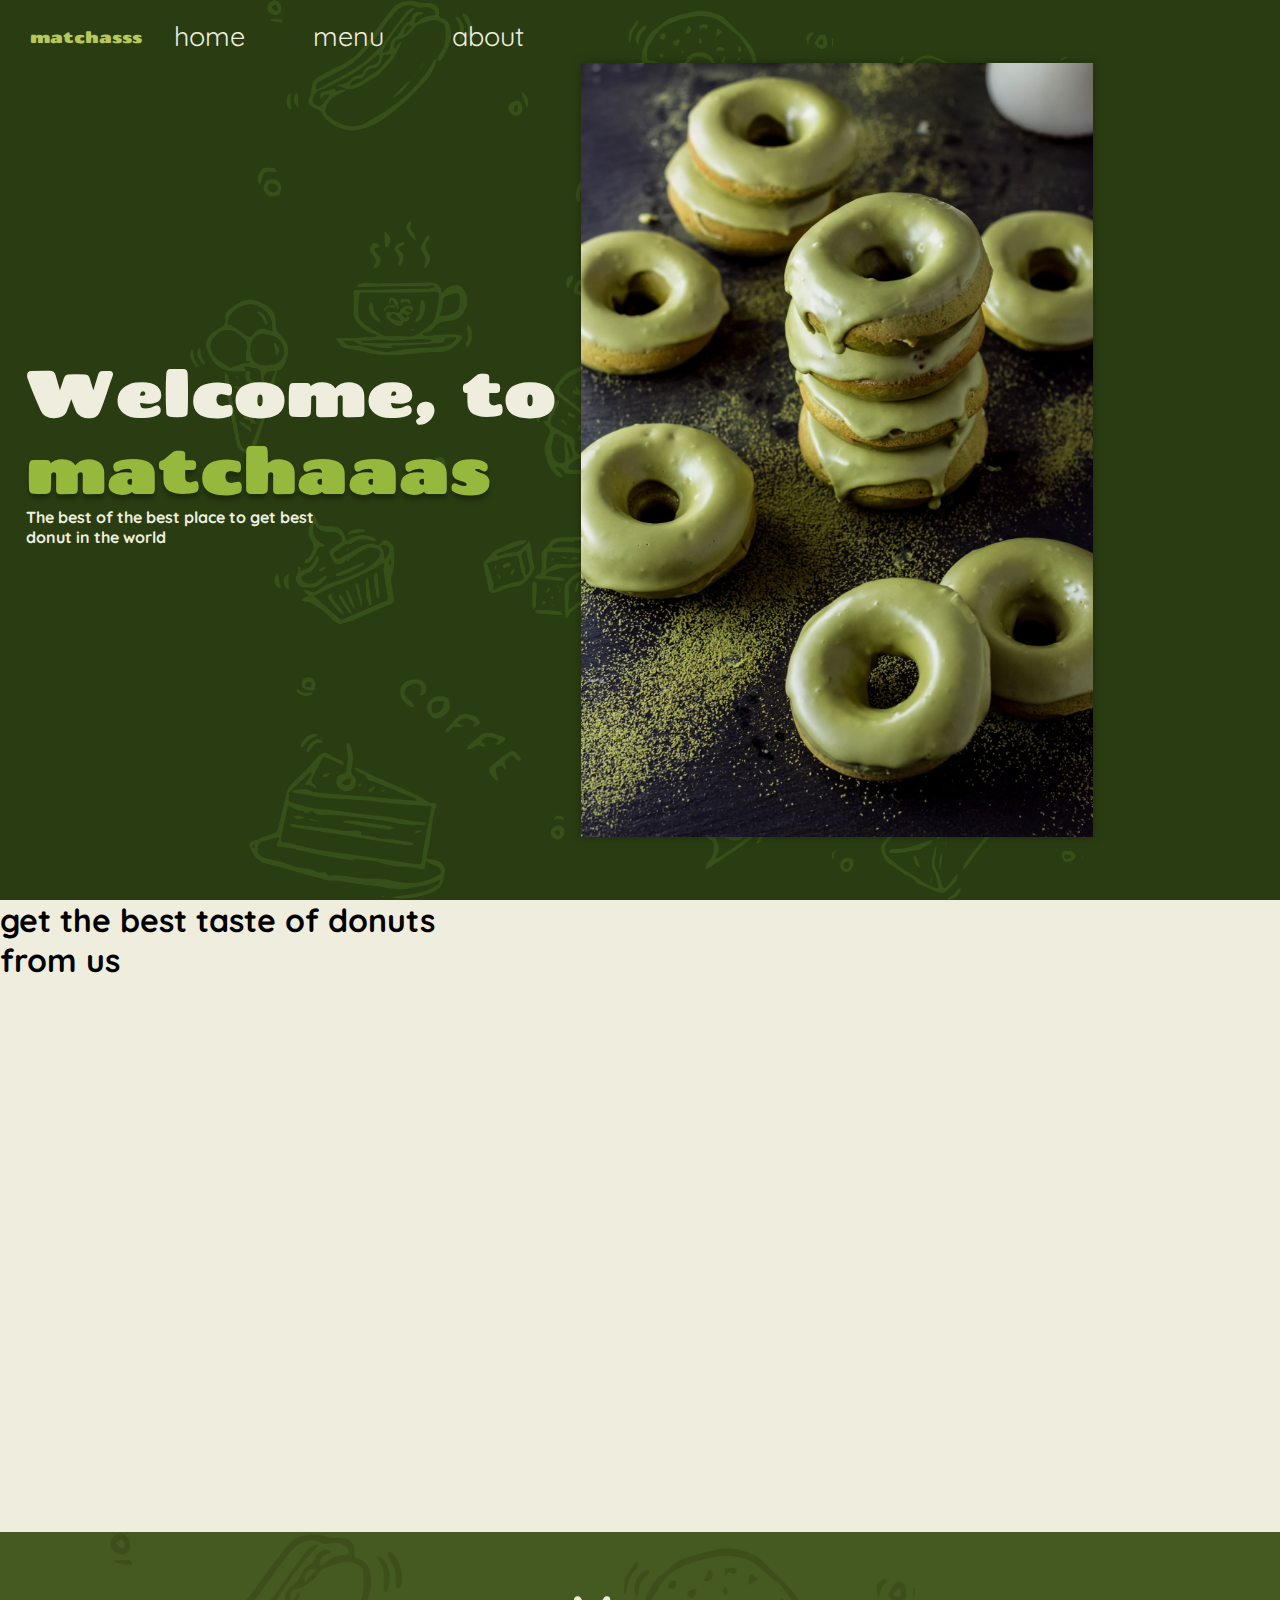
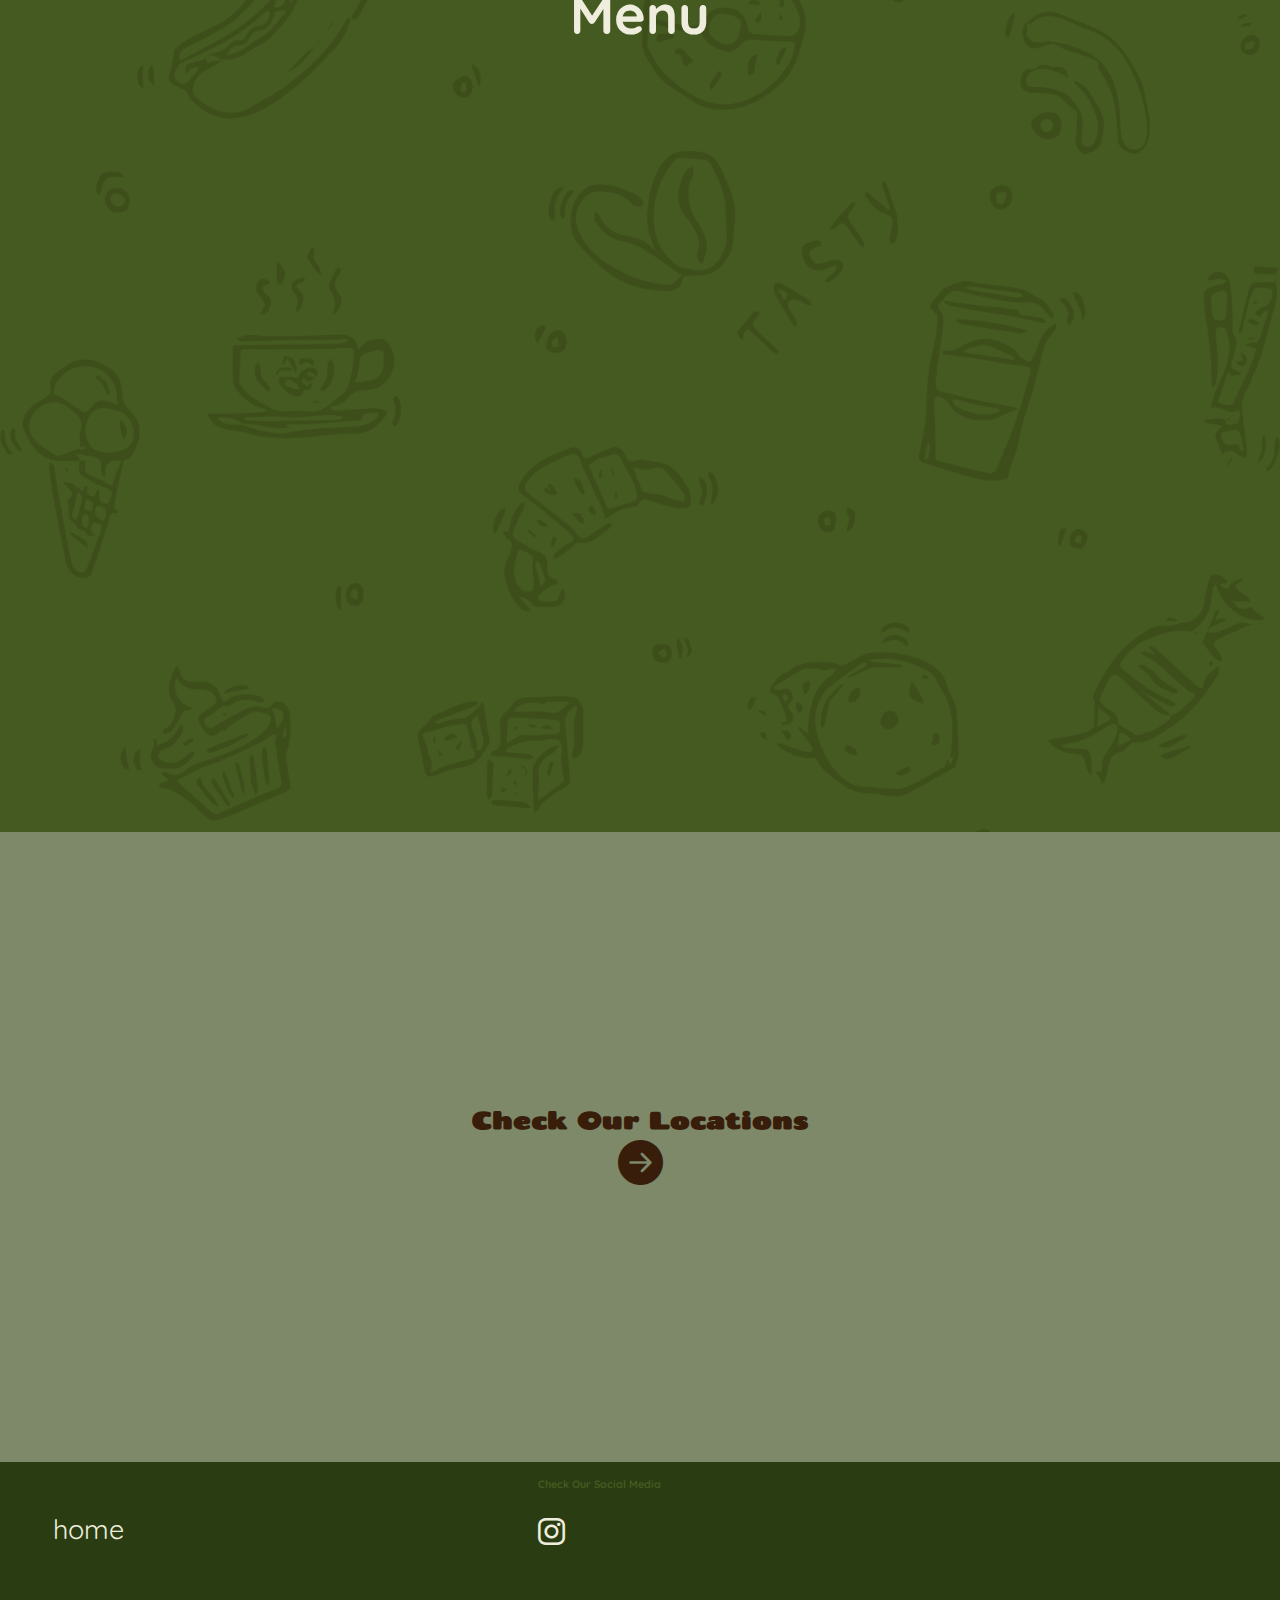
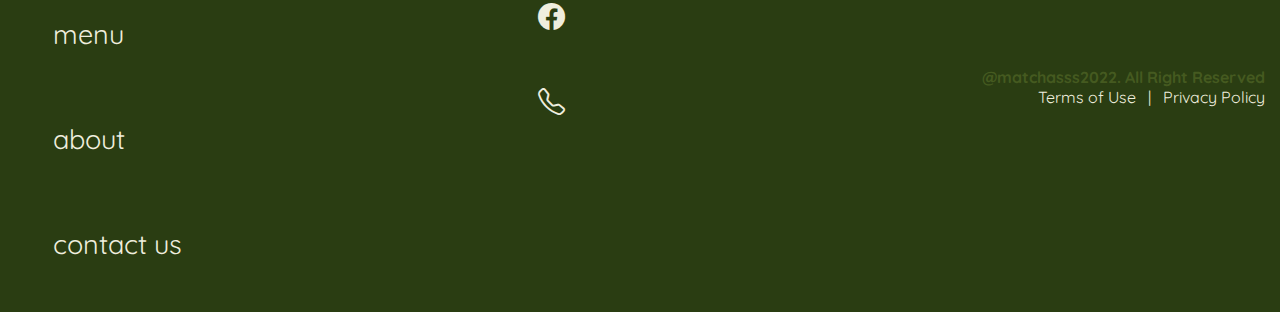
<file: index.html>
<!DOCTYPE html>
<html lang="en">
<head>
    <meta charset="UTF-8">
    <meta http-equiv="X-UA-Compatible" content="IE=edge">
    <meta name="viewport" content="width=device-width, initial-scale=1.0">
    <title>matchaaas | home</title>
    
    <!-- BOOTSTRAP CSS -->
    <link href="https://cdn.jsdelivr.net/npm/bootstrap@5.1.3/dist/css/bootstrap.min.css" rel="stylesheet"
        integrity="sha384-1BmE4kWBq78iYhFldvKuhfTAU6auU8tT94WrHftjDbrCEXSU1oBoqyl2QvZ6jIW3" crossorigin="anonymous">
    <link rel="stylesheet" href="https://cdn.jsdelivr.net/npm/bootstrap-icons@1.8.1/font/bootstrap-icons.css">

    <!-- AOS -->
    <link href="https://unpkg.com/aos@2.3.1/dist/aos.css" rel="stylesheet">

    <!-- CSS -->
    <link rel="stylesheet" href="assets/css/index.css">

</head>
<body>

    <div id="header"></div>

    <main>
        <div id="home" class="container-fluid">
            <div class="greeting">
                <h1>Welcome, to <br><span class="matchasss"> matchaaas</span></h1>
                <h4>The best of the best place to get best donut in the world</h3>
            </div>
            <div class="image-greeting"></div>
        </div>
        <div id="home-details" class="container-fluid">
            <h1> get the best taste of donuts from us</h1>
            <div id="home-details-contents" class="container">
                <div class="content" data-aos="fade-up">
                    <img src="menu/donut6.png" alt="" class="img-fluid">
                    <p>Lorem, ipsum dolor sit amet consectetur adipisicing elit. Tenetur eum aliquid error hic? Voluptas eum commodi aspernatur ab! Nulla debitis, modi nisi distinctio consequuntur in ipsa aliquid eos cupiditate voluptas.</p>
                </div>
                <div class="content" data-aos="fade-up">
                    <img src="menu/coffe3.png" alt="">
                    <p>Lorem, ipsum dolor sit amet consectetur adipisicing elit. Aliquam quo at quaerat, placeat rerum officia aspernatur laborum esse, blanditiis ipsum veniam repudiandae eos vel odit? Provident dolor sint assumenda natus.</p>
                </div>
            </div>
        </div>
        <div id="menu">
            <h2>Menu</h2>
            <div class="menu-cont">
            <div class="menus" data-aos="zoom-in">
                    <img src="menu/donut1.png" class="img-fluid" alt="">
                    <h5>Donuts</h5>
                </div>
                <div class="menus" data-aos="zoom-in">
                    <img src="menu/coffe1.png" class="img-fluid" alt="">
                    <h5>Coffe</h5>
                </div>
                <div class="menus" data-aos="zoom-in">
                    <img src="menu/desert1.png" class="img-fluid" alt="">
                    <h5>Deserts</h5>
                </div>
            </div>
        </div>
        <div id="locations">
            <div class="location">
                <h2>Check Our Locations</h2>
                <i class="bi bi-arrow-right-circle-fill"></i>
            </div>
        </div>
    </main>

    <div id="footer"></div>


    <script src="https://code.jquery.com/jquery-3.6.0.min.js"
        integrity="sha256-/xUj+3OJU5yExlq6GSYGSHk7tPXikynS7ogEvDej/m4=" crossorigin="anonymous"></script>
    <script src="https://unpkg.com/aos@2.3.1/dist/aos.js"></script>
        <script>
            AOS.init()
            $(document).ready(function () {
                $('#header').load('components/header.html');
                $('#footer').load('components/footer.html');
            });
        </script>
</body>
</html>
</file>
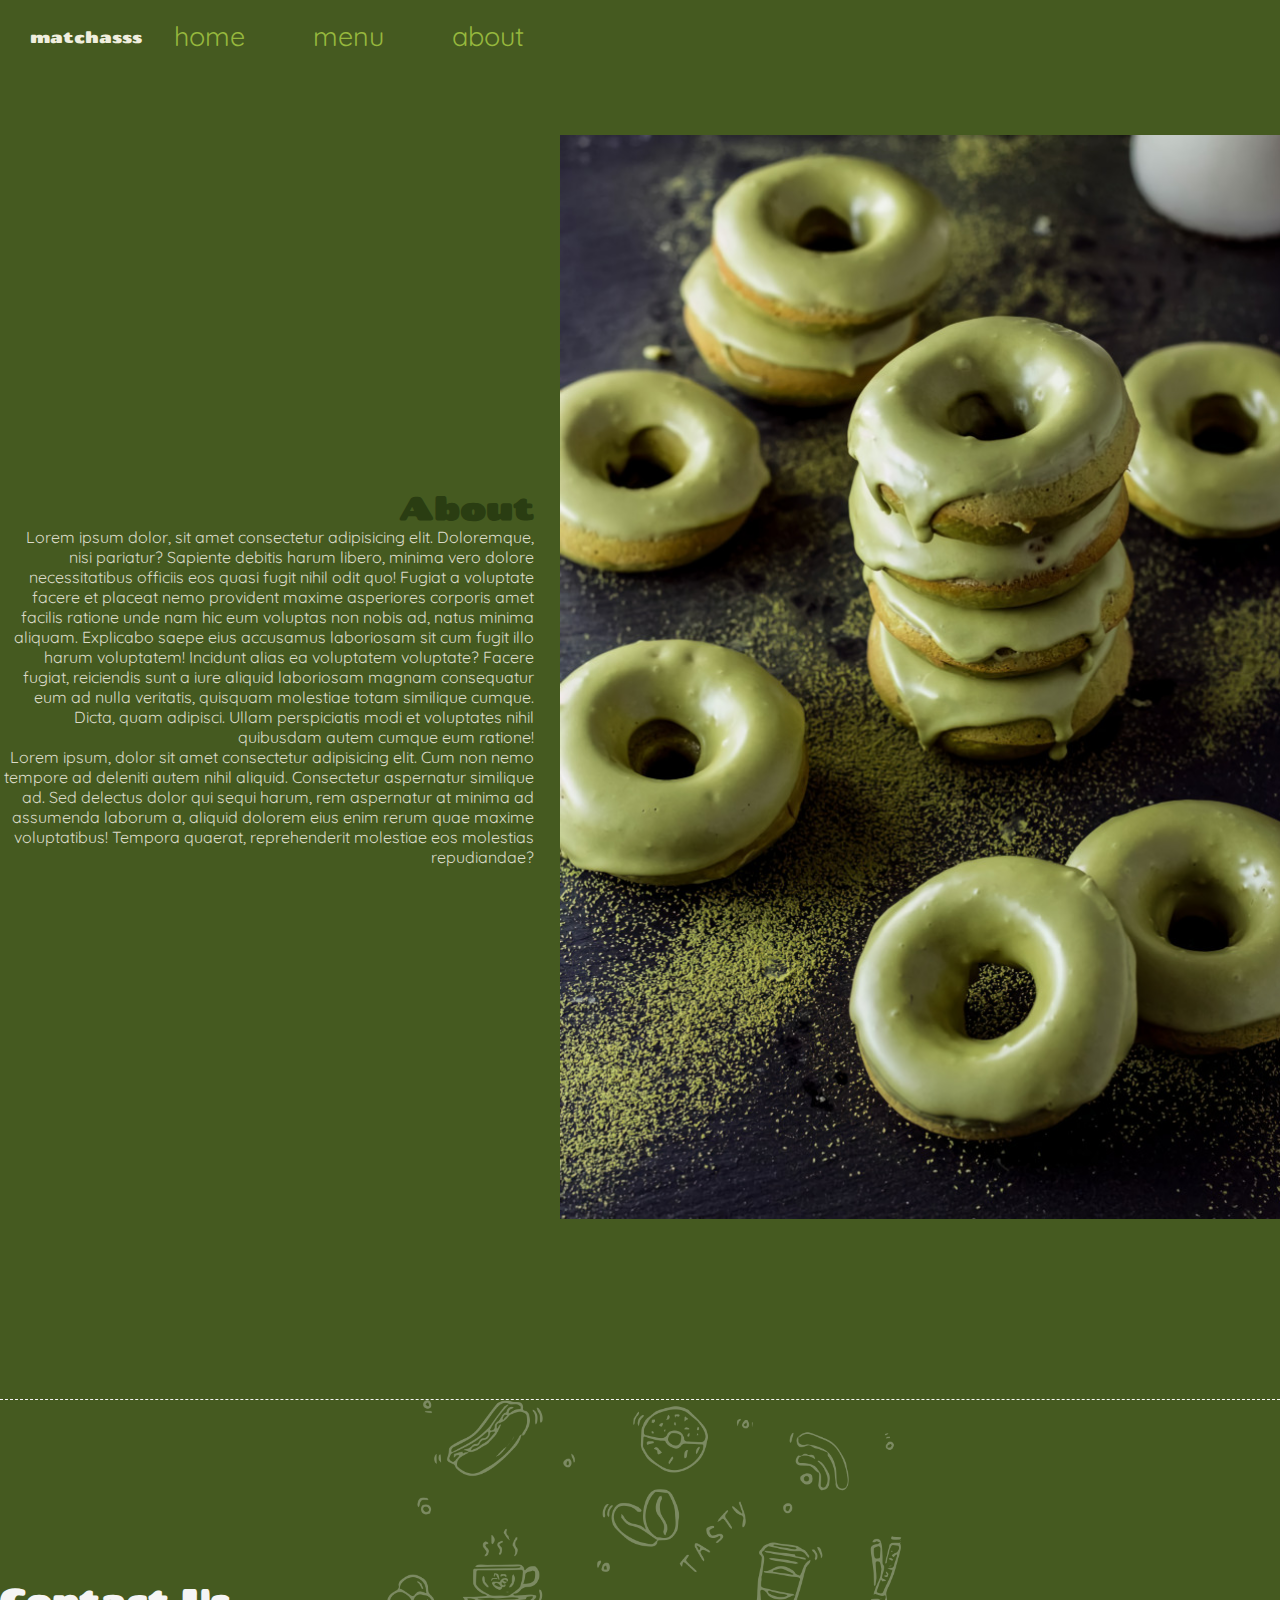
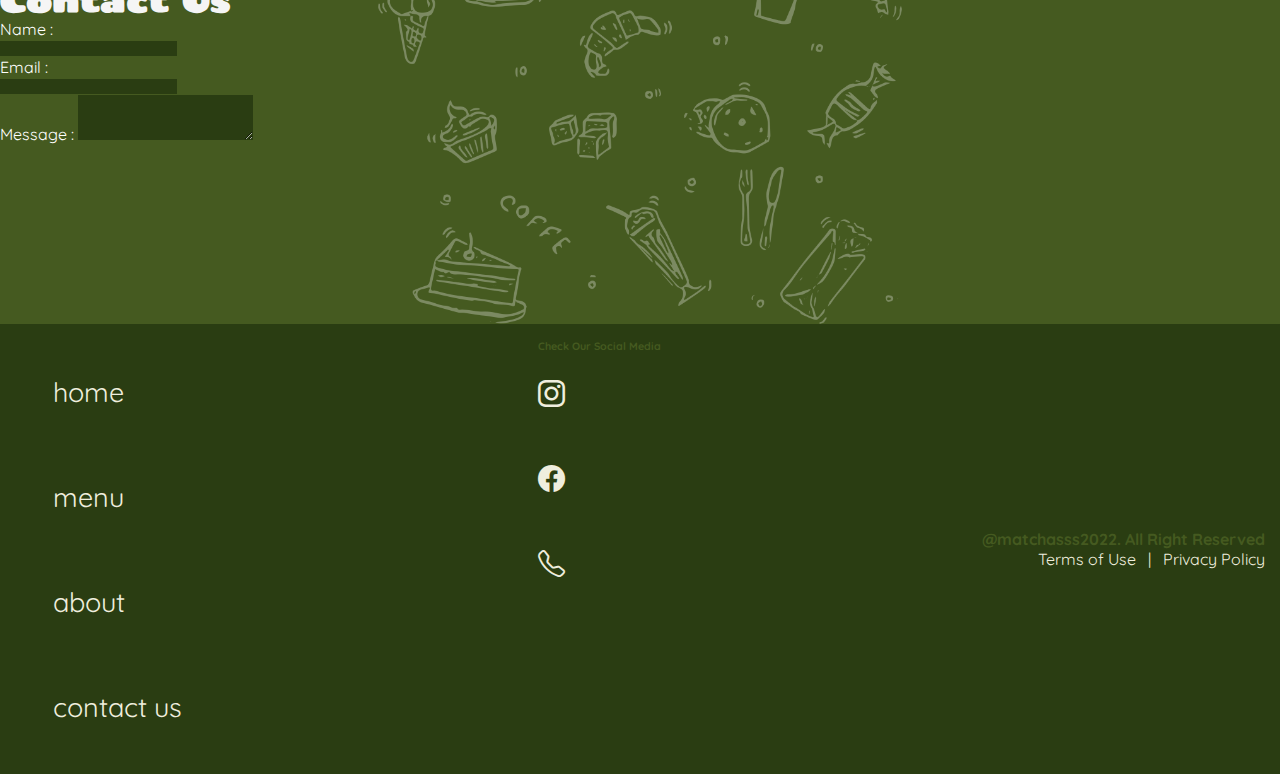
<file: about.html>
<!DOCTYPE html>
<html lang="en">

<head>
    <meta charset="UTF-8">
    <meta http-equiv="X-UA-Compatible" content="IE=edge">
    <meta name="viewport" content="width=device-width, initial-scale=1.0">
    <title>matchaaas | about</title>

    <!-- BOOTSTRAP CSS -->
    <link href="https://cdn.jsdelivr.net/npm/bootstrap@5.1.3/dist/css/bootstrap.min.css" rel="stylesheet"
        integrity="sha384-1BmE4kWBq78iYhFldvKuhfTAU6auU8tT94WrHftjDbrCEXSU1oBoqyl2QvZ6jIW3" crossorigin="anonymous">
    <link rel="stylesheet" href="https://cdn.jsdelivr.net/npm/bootstrap-icons@1.8.1/font/bootstrap-icons.css">

    <!-- CSS -->
    <link rel="stylesheet" href="assets/css/about.css">

</head>

<body>

    <div id="header"></div>

    <div id="about-top"></div>

    <main>
        <div id="about" class="container">
            <div class="about-body">
                <h1>About</h1>
                <p>Lorem ipsum dolor, sit amet consectetur adipisicing elit. Doloremque, nisi pariatur? Sapiente debitis
                    harum libero, minima vero dolore necessitatibus officiis eos quasi fugit nihil odit quo! Fugiat a
                    voluptate facere et placeat nemo provident maxime asperiores corporis amet facilis ratione unde nam
                    hic eum voluptas non nobis ad, natus minima aliquam. Explicabo saepe eius accusamus laboriosam sit
                    cum fugit illo harum voluptatem! Incidunt alias ea voluptatem voluptate? Facere fugiat, reiciendis
                    sunt a iure aliquid laboriosam magnam consequatur eum ad nulla veritatis, quisquam molestiae totam
                    similique cumque. Dicta, quam adipisci. Ullam perspiciatis modi et voluptates nihil quibusdam autem
                    cumque eum ratione!</p>
                <p>Lorem ipsum, dolor sit amet consectetur adipisicing elit. Cum non nemo tempore ad deleniti autem
                    nihil aliquid. Consectetur aspernatur similique ad. Sed delectus dolor qui sequi harum, rem
                    aspernatur at minima ad assumenda laborum a, aliquid dolorem eius enim rerum quae maxime
                    voluptatibus! Tempora quaerat, reprehenderit molestiae eos molestias repudiandae?</p>
            </div>
            <div class="about-image">
                <img src="menu/7f90fdb38564af5a81408927f22f8ca364a3bcd7_s1_n1.jpg" class="img-fluid" alt="">
            </div>
        </div>
        <div id="contactus" class="container-xl">
            <h1>Contact Us</h1>
            <form>
                <div class="row mb-3 mt-3 align-items-center form-comp">
                   <label for="name" class="col-sm-1 col-form-label col-form-label-lg">Name : </label>
                   <div class="col-sm-5 col-lg-4">
                       <input type="text" name="name" class="form-control" id="name">
                    </div>
                </div>
                <div class="row mb-3 align-items-center form-comp">
                   <label for="email" class="col-sm-1 col-form-label col-form-label-lg">Email : </label>
                   <div class="col-sm-5 col-lg-4">
                       <input type="email" name="name" class="form-control" id="email">
                    </div>
                </div>
                <div class="mb-3 form-comp">
                    <label for="exampleFormControlTextarea1" class="form-label  col-form-label-lg">Message : </label>
                    <textarea class="form-control" id="exampleFormControlTextarea1" rows="3"></textarea>
                </div>
            </form>
        </div>
    </main>

    <div id="footer"></div>

    <script src="https://code.jquery.com/jquery-3.6.0.min.js"
        integrity="sha256-/xUj+3OJU5yExlq6GSYGSHk7tPXikynS7ogEvDej/m4=" crossorigin="anonymous">
        </script>
    <script>
        $(document).ready(function () {
            $('#header').load('components/header.html');
            $('#footer').load('components/footer.html');
        });
    </script>
</body>

</html>
</file>
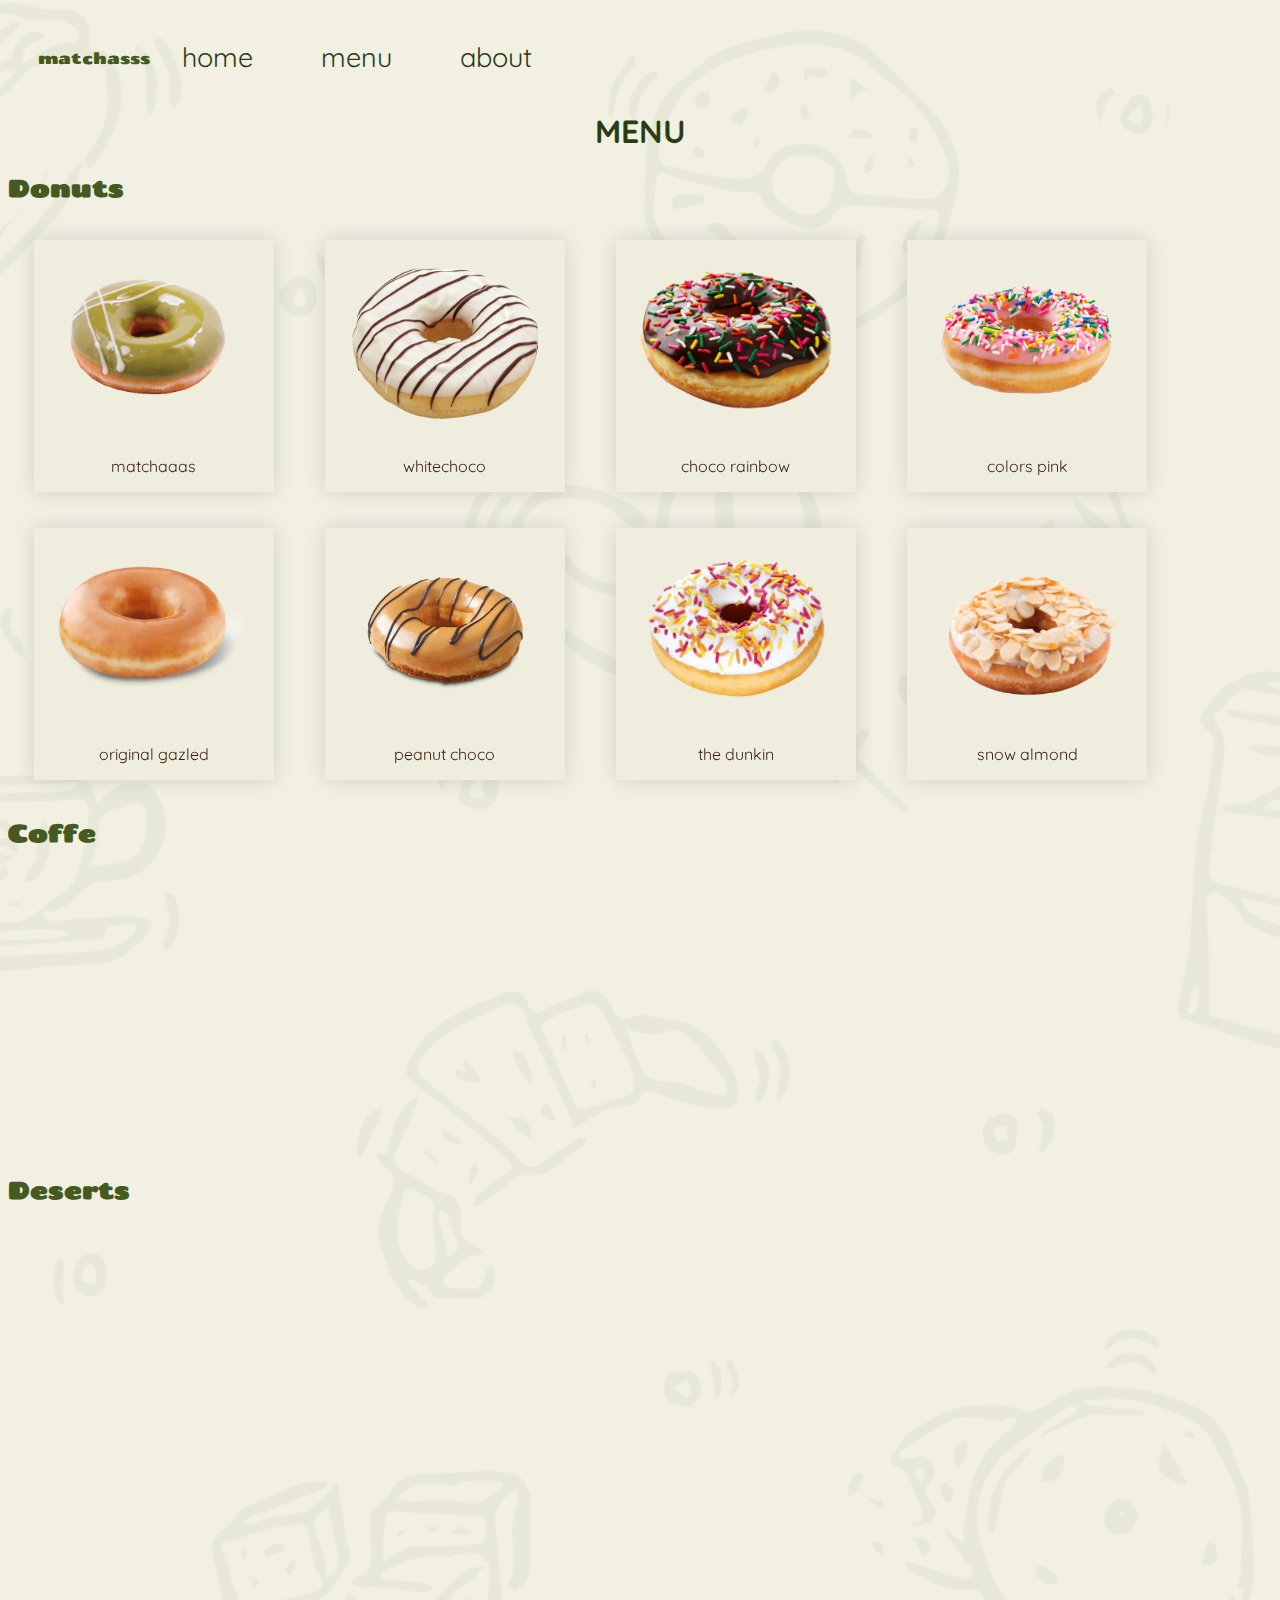
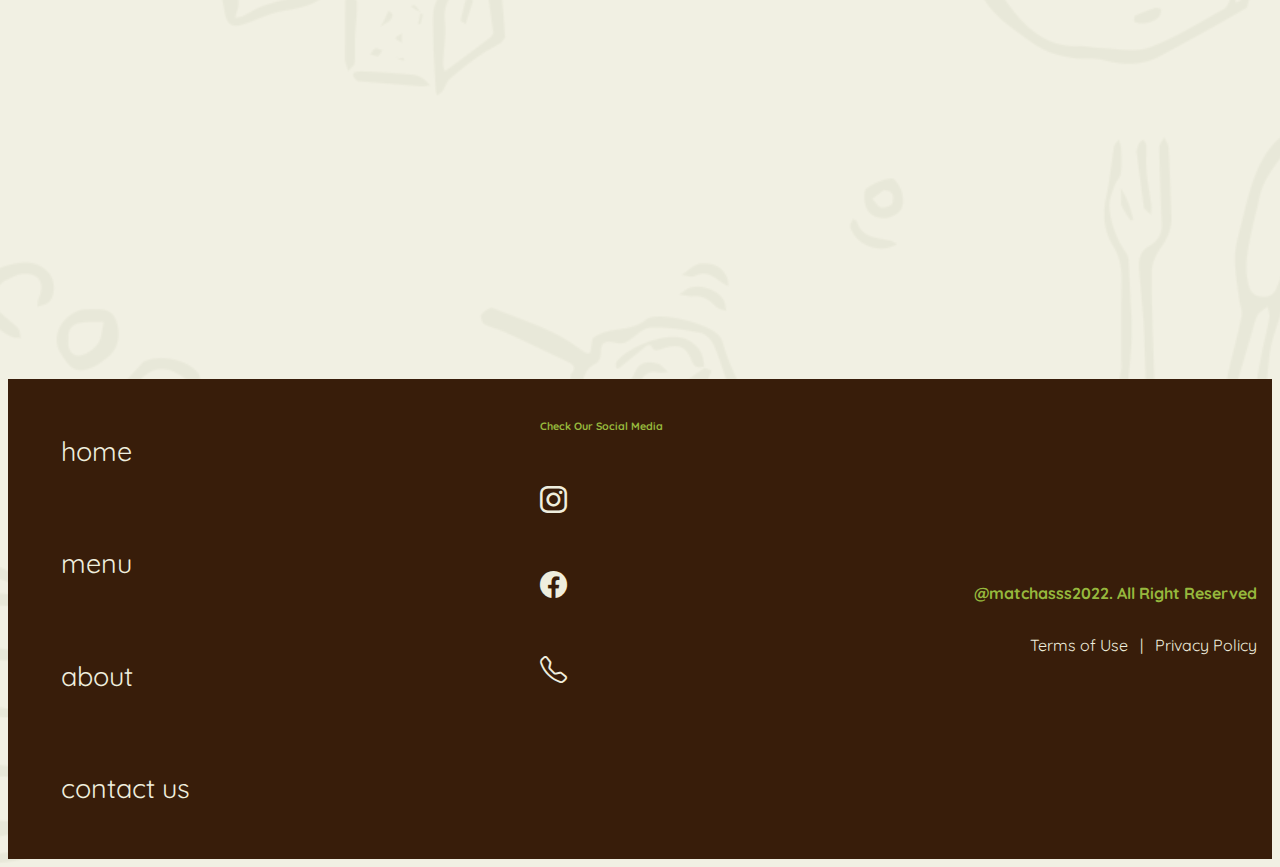
<file: menu.html>
<!DOCTYPE html>
<html lang="en">
<head>
    <meta charset="UTF-8">
    <meta http-equiv="X-UA-Compatible" content="IE=edge">
    <meta name="viewport" content="width=device-width, initial-scale=1.0">
    <title>matchaaas | menu</title>

    <!-- BOOTSTRAP CSS -->
    <link href="https://cdn.jsdelivr.net/npm/bootstrap@5.1.3/dist/css/bootstrap.min.css" rel="stylesheet"
        integrity="sha384-1BmE4kWBq78iYhFldvKuhfTAU6auU8tT94WrHftjDbrCEXSU1oBoqyl2QvZ6jIW3" crossorigin="anonymous">
    <link rel="stylesheet" href="https://cdn.jsdelivr.net/npm/bootstrap-icons@1.8.1/font/bootstrap-icons.css">
    
    <!-- AOS -->
    <link href="https://unpkg.com/aos@2.3.1/dist/aos.css" rel="stylesheet">

    <!-- CSS -->
    <link rel="stylesheet" href="assets/css/menu.css">
</head>
<body>
    
    <div id="header"></div>


    <main>
        <h1 id="menu-title">MENU</h1>

        <div id="menu-cont" class="container-xxl">

            <div id="donuts-cont" class="mt-5">
                <h2 class="menus-title">Donuts</h2>
                <div class="donuts-menus menus-cont" data-aos="fade-up"></div>
            </div>

            <div id="coffe-cont" class="mt-5">
                <h2 class="menus-title">Coffe</h2>
                <div class="coffes-menus menus-cont" data-aos="fade-up"></div>
            </div>

            <div id="desert-cont" class="mt-5">
                <h2 class="menus-title">Deserts</h2>
                <div class="deserts-menus menus-cont" data-aos="fade-up"></div>
            </div>

        </div>


    </main>


    <div id="footer"></div>

    <script src="https://unpkg.com/aos@2.3.1/dist/aos.js"></script>
    <script src="https://code.jquery.com/jquery-3.6.0.min.js"
        integrity="sha256-/xUj+3OJU5yExlq6GSYGSHk7tPXikynS7ogEvDej/m4=" crossorigin="anonymous">
    </script>
    <script src="./assets/js/menu.js"></script>
</body>
</html>
</file>
<file: assets/css/index.css>
@import url("https://fonts.googleapis.com/css2?family=Chango&family=Quicksand&display=swap");
@import url("https://cdn.jsdelivr.net/npm/bootstrap-icons@1.8.1/font/bootstrap-icons.css");
* {
  margin: 0;
  padding: 0;
  -webkit-box-sizing: border-box;
          box-sizing: border-box;
}

html {
  scroll-behavior: smooth;
}

body {
  background-color: #2a3d12;
}

header {
  display: -webkit-box;
  display: -ms-flexbox;
  display: flex;
  -webkit-box-align: center;
      -ms-flex-align: center;
          align-items: center;
  -webkit-box-pack: justify;
      -ms-flex-pack: justify;
          justify-content: space-between;
  padding: 0 30px;
  height: 8vh;
  position: absolute;
}

header .header-logo {
  font-family: "Chango", cursive;
  color: #B8C65A;
  text-decoration: none;
}

header nav a {
  color: #EFEEDE;
  text-decoration: none;
  font-family: "Quicksand", sans-serif;
  font-size: 3vh;
  margin: 0 2.5vw;
}

header nav a:hover {
  color: #B8C65A;
}

#home {
  display: -webkit-box;
  display: -ms-flexbox;
  display: flex;
  height: 100vh;
  -ms-flex-wrap: wrap;
      flex-wrap: wrap;
  background-image: url("../images/vector.png");
  background-position: center;
  background-color: #2a3d12;
  background-blend-mode: overlay;
  background-repeat: no-repeat;
  background-size: contain;
}

#home .greeting {
  display: -webkit-box;
  display: -ms-flexbox;
  display: flex;
  -webkit-box-orient: vertical;
  -webkit-box-direction: normal;
      -ms-flex-direction: column;
          flex-direction: column;
  -webkit-box-pack: center;
      -ms-flex-pack: center;
          justify-content: center;
  margin: 0 2vw;
}

#home .greeting h1 {
  font-family: "Chango", cursive;
  color: #EFEEDE;
  font-size: 7vh;
}

#home .greeting .matchasss {
  color: #96B83D;
  text-shadow: 0 5px 5px rgba(0, 0, 0, 0.295);
}

#home .greeting h4 {
  color: #EFEEDE;
  font-family: "Quicksand", sans-serif;
  width: 60%;
}

#home .image-greeting {
  margin: 7vh 0;
  -webkit-box-shadow: 0 0 10px rgba(0, 0, 0, 0.295);
          box-shadow: 0 0 10px rgba(0, 0, 0, 0.295);
  width: 40vw;
  background-position: center;
  -webkit-transition-property: none;
  transition-property: none;
  background-repeat: no-repeat;
  background-size: cover;
  -webkit-animation: bghomeanim 10s;
          animation: bghomeanim 10s;
  background-image: url("../../menu/7f90fdb38564af5a81408927f22f8ca364a3bcd7_s1_n1.jpg");
}

#home-details {
  background-color: #EFEEDE;
  padding-bottom: 4vh;
}

#home-details h1 {
  font-family: "Quicksand", sans-serif;
  width: 40%;
  display: -webkit-box;
  display: -ms-flexbox;
  display: flex;
}

#home-details #home-details-contents {
  display: -webkit-box;
  display: -ms-flexbox;
  display: flex;
  -ms-flex-pack: distribute;
      justify-content: space-around;
  margin-top: 4vh;
  -ms-flex-wrap: wrap;
      flex-wrap: wrap;
}

#home-details #home-details-contents .content {
  display: -webkit-box;
  display: -ms-flexbox;
  display: flex;
  margin: 3vh 0;
  width: -webkit-fit-content;
  width: -moz-fit-content;
  width: fit-content;
  -webkit-box-shadow: 0 0 30px rgba(0, 0, 0, 0.171);
          box-shadow: 0 0 30px rgba(0, 0, 0, 0.171);
  -webkit-box-align: center;
      -ms-flex-align: center;
          align-items: center;
  width: fit-content;
  padding: 10px;
}

#home-details #home-details-contents .content p {
  font-family: "Quicksand", sans-serif;
  color: #381d0a;
  margin-left: 2vw;
}

#home-details #home-details-contents .content img {
  width: 200px;
  -o-object-fit: cover;
     object-fit: cover;
  -webkit-transition: 0.4s ease-out;
  transition: 0.4s ease-out;
  -webkit-box-shadow: inset 0 0 0 #EFEEDE;
          box-shadow: inset 0 0 0 #EFEEDE;
}

#home-details #home-details-contents .content:hover img {
  height: -webkit-max-content;
  height: -moz-max-content;
  height: max-content;
  -webkit-box-shadow: inset 200px 0 0 #dbdac9;
          box-shadow: inset 200px 0 0 #dbdac9;
}

#menu {
  background-color: #455A20;
  background-image: url("../images/vector1.png");
  background-size: cover;
  background-repeat: no-repeat;
  height: 100vh;
  border-top: 1px solid #455A20;
  padding-top: 3vh;
}

#menu h2 {
  text-align: center;
  font-family: "Quicksand", sans-serif;
  font-weight: bold;
  padding-top: 20px;
  font-size: 6vh;
  color: #EFEEDE;
}

#menu .menu-cont {
  display: -webkit-box;
  display: -ms-flexbox;
  display: flex;
  -ms-flex-wrap: wrap;
      flex-wrap: wrap;
  margin-top: 4vh;
  -ms-flex-pack: distribute;
      justify-content: space-around;
}

#menu .menus {
  background-color: #EFEEDE;
  display: -webkit-box;
  display: -ms-flexbox;
  display: flex;
  -webkit-box-orient: vertical;
  -webkit-box-direction: normal;
      -ms-flex-direction: column;
          flex-direction: column;
  -webkit-box-align: center;
      -ms-flex-align: center;
          align-items: center;
  margin: 2vh 2vw;
  padding: 10px;
  border-radius: 8%;
  width: 16rem;
  -webkit-box-shadow: 0 0 20px rgba(0, 0, 0, 0.295);
          box-shadow: 0 0 20px rgba(0, 0, 0, 0.295);
}

#menu .menus img {
  -o-object-fit: contain;
     object-fit: contain;
  width: 12rem;
  -webkit-transition: 0.5s all ease-in-out;
  transition: 0.5s all ease-in-out;
}

#menu .menus:hover img {
  -webkit-transform: scale(1.05);
          transform: scale(1.05);
}

#menu .menus:hover {
  background-color: #dbdac9;
}

#menu h5 {
  color: #381d0a;
}

#locations {
  height: 70vh;
  background-color: #efeede6e;
  background-image: url("../../menu/6a00d8358081ff69e2017c3712af65970b-800wi.jpg");
  background-position: center;
  background-repeat: no-repeat;
  background-size: cover;
  background-attachment: fixed;
  background-blend-mode: soft-light;
  display: -webkit-box;
  display: -ms-flexbox;
  display: flex;
  -webkit-box-pack: center;
      -ms-flex-pack: center;
          justify-content: center;
  -webkit-box-align: center;
      -ms-flex-align: center;
          align-items: center;
  font-family: "Chango", cursive;
  color: #381d0a;
}

#locations .location {
  display: -webkit-box;
  display: -ms-flexbox;
  display: flex;
  -webkit-box-orient: vertical;
  -webkit-box-direction: normal;
      -ms-flex-direction: column;
          flex-direction: column;
  -webkit-box-align: center;
      -ms-flex-align: center;
          align-items: center;
  cursor: pointer;
}

#locations .bi {
  -webkit-transition: 0.3s all ease-in-out;
  transition: 0.3s all ease-in-out;
  font-size: 5vh;
}

#locations .location:hover .bi {
  -webkit-transform: scale(1.2);
          transform: scale(1.2);
  color: #455A20;
  text-shadow: 0 0 20px #96B83D;
}

footer {
  display: -webkit-box;
  display: -ms-flexbox;
  display: flex;
  height: 50vh;
  padding: 15px;
  -webkit-box-pack: justify;
      -ms-flex-pack: justify;
          justify-content: space-between;
}

footer .nav-footer {
  display: -webkit-box;
  display: -ms-flexbox;
  display: flex;
  -webkit-box-orient: vertical;
  -webkit-box-direction: normal;
      -ms-flex-direction: column;
          flex-direction: column;
  -ms-flex-pack: distribute;
      justify-content: space-around;
  margin-left: 3vw;
  -webkit-box-flex: 0.4;
      -ms-flex: 0.4;
          flex: 0.4;
}

footer .nav-footer a {
  color: #EFEEDE;
  font-family: "Quicksand", sans-serif;
  text-decoration: none;
  font-size: 3vh;
}

footer .social-media {
  -webkit-box-flex: 0.2;
      -ms-flex: 0.2;
          flex: 0.2;
  display: -webkit-box;
  display: -ms-flexbox;
  display: flex;
  -webkit-box-orient: vertical;
  -webkit-box-direction: normal;
      -ms-flex-direction: column;
          flex-direction: column;
}

footer .social-media h6 {
  display: block;
  font-family: "Quicksand", sans-serif;
  color: #455A20;
}

footer .social-media .bi {
  color: #EFEEDE;
  font-size: 3vh;
  margin: 3vh 0;
}

footer .copyright {
  -webkit-box-flex: 0.4;
      -ms-flex: 0.4;
          flex: 0.4;
  display: -webkit-box;
  display: -ms-flexbox;
  display: flex;
  -ms-flex-item-align: center;
      align-self: center;
  -webkit-box-orient: vertical;
  -webkit-box-direction: normal;
      -ms-flex-direction: column;
          flex-direction: column;
  text-align: right;
}

footer .copyright .reserved {
  font-family: "Quicksand", sans-serif;
  font-weight: bolder;
  color: #455A20;
}

footer .copyright p {
  font-family: "Quicksand", sans-serif;
  color: #EFEEDE;
}

@media (max-width: 768px) {
  #home .image-greeting {
    width: 100vw;
    background-attachment: fixed;
    background-size: cover;
  }
  #home-details #home-details-contents .content img {
    width: 180px;
  }
}

@media (max-width: 600px) {
  #menu {
    height: -webkit-max-content;
    height: -moz-max-content;
    height: max-content;
  }
  #menu .menus {
    width: 12rem;
  }
  #menu .menus img {
    width: 10rem;
  }
  #home-details #home-details-contents .content img {
    width: 150px;
  }
}

@-webkit-keyframes bghomeanim {
  0% {
    -webkit-transform-origin: left center;
            transform-origin: left center;
    opacity: 0;
    background-size: cover;
  }
  20% {
    opacity: 1;
  }
}

@keyframes bghomeanim {
  0% {
    -webkit-transform-origin: left center;
            transform-origin: left center;
    opacity: 0;
    background-size: cover;
  }
  20% {
    opacity: 1;
  }
}
/*# sourceMappingURL=index.css.map */
</file>
<file: assets/css/about.css>
@import url("https://fonts.googleapis.com/css2?family=Chango&family=Quicksand&display=swap");
@import url("https://cdn.jsdelivr.net/npm/bootstrap-icons@1.8.1/font/bootstrap-icons.css");
* {
  margin: 0;
  padding: 0;
  -webkit-box-sizing: border-box;
          box-sizing: border-box;
}

html {
  scroll-behavior: smooth;
}

body {
  background-color: #455A20;
}

header {
  display: -webkit-box;
  display: -ms-flexbox;
  display: flex;
  -webkit-box-pack: justify;
      -ms-flex-pack: justify;
          justify-content: space-between;
  height: 8vh;
  -webkit-box-align: center;
      -ms-flex-align: center;
          align-items: center;
  position: absolute;
  padding: 0 30px;
}

header .header-logo {
  font-family: "Chango", cursive;
  color: #EFEEDE;
  text-decoration: none;
}

header nav a {
  color: #96B83D;
  text-decoration: none;
  font-family: "Quicksand", sans-serif;
  font-size: 3vh;
  margin: 0 2.5vw;
}

header nav a:hover {
  color: #381d0a;
}

#about-top {
  padding-top: 15vh;
}

#about {
  display: -webkit-box;
  display: -ms-flexbox;
  display: flex;
  padding-bottom: 20vh;
  border-bottom: 1px dashed whitesmoke;
}

#about .about-body {
  -webkit-box-flex: 0.6;
      -ms-flex: 0.6;
          flex: 0.6;
  text-align: right;
  margin-right: 2vw;
  -ms-flex-item-align: center;
      -ms-grid-row-align: center;
      align-self: center;
  font-family: "Quicksand", sans-serif;
}

#about .about-body h1 {
  font-family: "Chango", cursive;
  color: #2a3d12;
}

#about .about-body p {
  color: #dbdac9;
}

#about .about-image {
  -webkit-box-flex: 0.4;
      -ms-flex: 0.4;
          flex: 0.4;
  background-color: #2a3d12;
}

#about .about-image img {
  height: 100%;
  -o-object-fit: cover;
     object-fit: cover;
}

#contactus {
  padding-top: 20vh;
  padding-bottom: 20vh;
  background-image: url("../images/vector.png");
  background-position: center;
  background-size: contain;
  background-repeat: no-repeat;
  background-blend-mode: multiply;
}

#contactus h1 {
  color: whitesmoke;
  font-family: "Chango", cursive;
}

#contactus label {
  font-family: "Quicksand", sans-serif;
  color: white;
}

#contactus .form-control {
  color: whitesmoke;
  border: none;
  background-color: #2a3d12;
}

#contactus .form-control:focus {
  -webkit-box-shadow: none;
          box-shadow: none;
  font-family: "Quicksand", sans-serif;
  background-color: whitesmoke;
  color: #2a3d12;
}

footer {
  display: -webkit-box;
  display: -ms-flexbox;
  display: flex;
  height: 50vh;
  padding: 15px;
  -webkit-box-pack: justify;
      -ms-flex-pack: justify;
          justify-content: space-between;
  background-color: #2a3d12;
}

footer .nav-footer {
  display: -webkit-box;
  display: -ms-flexbox;
  display: flex;
  -webkit-box-orient: vertical;
  -webkit-box-direction: normal;
      -ms-flex-direction: column;
          flex-direction: column;
  -ms-flex-pack: distribute;
      justify-content: space-around;
  margin-left: 3vw;
  -webkit-box-flex: 0.4;
      -ms-flex: 0.4;
          flex: 0.4;
}

footer .nav-footer a {
  color: #EFEEDE;
  font-family: "Quicksand", sans-serif;
  text-decoration: none;
  font-size: 3vh;
}

footer .social-media {
  -webkit-box-flex: 0.2;
      -ms-flex: 0.2;
          flex: 0.2;
  display: -webkit-box;
  display: -ms-flexbox;
  display: flex;
  -webkit-box-orient: vertical;
  -webkit-box-direction: normal;
      -ms-flex-direction: column;
          flex-direction: column;
}

footer .social-media h6 {
  display: block;
  font-family: "Quicksand", sans-serif;
  color: #455A20;
}

footer .social-media .bi {
  color: #EFEEDE;
  font-size: 3vh;
  margin: 3vh 0;
}

footer .copyright {
  -webkit-box-flex: 0.4;
      -ms-flex: 0.4;
          flex: 0.4;
  display: -webkit-box;
  display: -ms-flexbox;
  display: flex;
  -ms-flex-item-align: center;
      align-self: center;
  -webkit-box-orient: vertical;
  -webkit-box-direction: normal;
      -ms-flex-direction: column;
          flex-direction: column;
  text-align: right;
}

footer .copyright .reserved {
  font-family: "Quicksand", sans-serif;
  font-weight: bolder;
  color: #455A20;
}

footer .copyright p {
  font-family: "Quicksand", sans-serif;
  color: #EFEEDE;
}
/*# sourceMappingURL=about.css.map */
</file>
<file: assets/css/menu.css>
@import url("https://fonts.googleapis.com/css2?family=Chango&family=Quicksand&display=swap");
@import url("https://cdn.jsdelivr.net/npm/bootstrap-icons@1.8.1/font/bootstrap-icons.css");
body {
  background-color: #efeededc;
  background-image: url("../images/vector1.png");
  background-position: center;
  background-size: cover;
  background-repeat: no-repeat;
  background-blend-mode: screen;
}

html {
  scroll-behavior: smooth;
}

header {
  display: -webkit-box;
  display: -ms-flexbox;
  display: flex;
  -webkit-box-pack: justify;
      -ms-flex-pack: justify;
          justify-content: space-between;
  height: 8vh;
  -webkit-box-align: center;
      -ms-flex-align: center;
          align-items: center;
  position: absolute;
  padding: 0 30px;
}

header .header-logo {
  font-family: "Chango", cursive;
  color: #455A20;
  text-decoration: none;
}

header nav a {
  color: #2a3d12;
  text-decoration: none;
  font-family: "Quicksand", sans-serif;
  font-size: 3vh;
  margin: 0 2.5vw;
}

header nav a:hover {
  color: #B8C65A;
}

#menu-title {
  padding-top: 10vh;
  text-align: center;
  font-family: "Quicksand", sans-serif;
  color: #2a3d12;
  font-weight: bolder;
}

#menu-cont .menus-title {
  font-family: "Chango", cursive;
  color: #455A20;
}

#menu-cont .menus-cont {
  display: -webkit-box;
  display: -ms-flexbox;
  display: flex;
  -ms-flex-wrap: wrap;
      flex-wrap: wrap;
}

.menus {
  background-color: #EFEEDE;
  margin: 2vh 2vw;
  border: none;
  -webkit-box-shadow: 0 0 20px rgba(0, 0, 0, 0.13);
          box-shadow: 0 0 20px rgba(0, 0, 0, 0.13);
  width: 15rem;
  display: -webkit-box;
  display: -ms-flexbox;
  display: flex;
  -webkit-box-pack: center;
      -ms-flex-pack: center;
          justify-content: center;
  -webkit-box-orient: vertical;
  -webkit-box-direction: normal;
      -ms-flex-direction: column;
          flex-direction: column;
  -webkit-box-align: center;
      -ms-flex-align: center;
          align-items: center;
}

.menus p {
  font-family: "Quicksand", sans-serif;
  color: #381d0a;
}

.menus img {
  -o-object-fit: contain;
     object-fit: contain;
  height: 200px;
  width: 12rem;
  -webkit-transition: 0.5s all ease-in-out;
  transition: 0.5s all ease-in-out;
}

.menus:hover img {
  -webkit-transform: scale(1.1);
          transform: scale(1.1);
}

.menus:hover {
  background-color: #dbdac9;
}

footer {
  margin-top: 20vh;
  background-color: #381d0a;
  display: -webkit-box;
  display: -ms-flexbox;
  display: flex;
  height: 50vh;
  padding: 15px;
  -webkit-box-pack: justify;
      -ms-flex-pack: justify;
          justify-content: space-between;
}

footer .nav-footer {
  display: -webkit-box;
  display: -ms-flexbox;
  display: flex;
  -webkit-box-orient: vertical;
  -webkit-box-direction: normal;
      -ms-flex-direction: column;
          flex-direction: column;
  -ms-flex-pack: distribute;
      justify-content: space-around;
  margin-left: 3vw;
  -webkit-box-flex: 0.4;
      -ms-flex: 0.4;
          flex: 0.4;
}

footer .nav-footer a {
  color: #EFEEDE;
  font-family: "Quicksand", sans-serif;
  text-decoration: none;
  font-size: 3vh;
}

footer .social-media {
  -webkit-box-flex: 0.2;
      -ms-flex: 0.2;
          flex: 0.2;
  display: -webkit-box;
  display: -ms-flexbox;
  display: flex;
  -webkit-box-orient: vertical;
  -webkit-box-direction: normal;
      -ms-flex-direction: column;
          flex-direction: column;
}

footer .social-media h6 {
  display: block;
  font-family: "Quicksand", sans-serif;
  color: #96B83D;
}

footer .social-media .bi {
  color: #EFEEDE;
  font-size: 3vh;
  margin: 3vh 0;
}

footer .copyright {
  -webkit-box-flex: 0.4;
      -ms-flex: 0.4;
          flex: 0.4;
  display: -webkit-box;
  display: -ms-flexbox;
  display: flex;
  -ms-flex-item-align: center;
      align-self: center;
  -webkit-box-orient: vertical;
  -webkit-box-direction: normal;
      -ms-flex-direction: column;
          flex-direction: column;
  text-align: right;
}

footer .copyright .reserved {
  font-family: "Quicksand", sans-serif;
  font-weight: bolder;
  color: #96B83D;
}

footer .copyright p {
  font-family: "Quicksand", sans-serif;
  color: #EFEEDE;
}

@media (max-width: 768px) {
  #menu-cont .menus-cont {
    -ms-flex-pack: distribute;
        justify-content: space-around;
  }
  .menus {
    width: 15rem;
  }
  .menus img {
    width: 13rem;
  }
}

@media (max-width: 600px) {
  .menus {
    width: 12rem;
  }
  .menus img {
    width: 10rem;
  }
}

@media (max-width: 576px) {
  .menus {
    width: 10rem;
  }
  .menus img {
    width: 7rem;
  }
}
/*# sourceMappingURL=menu.css.map */
</file>
